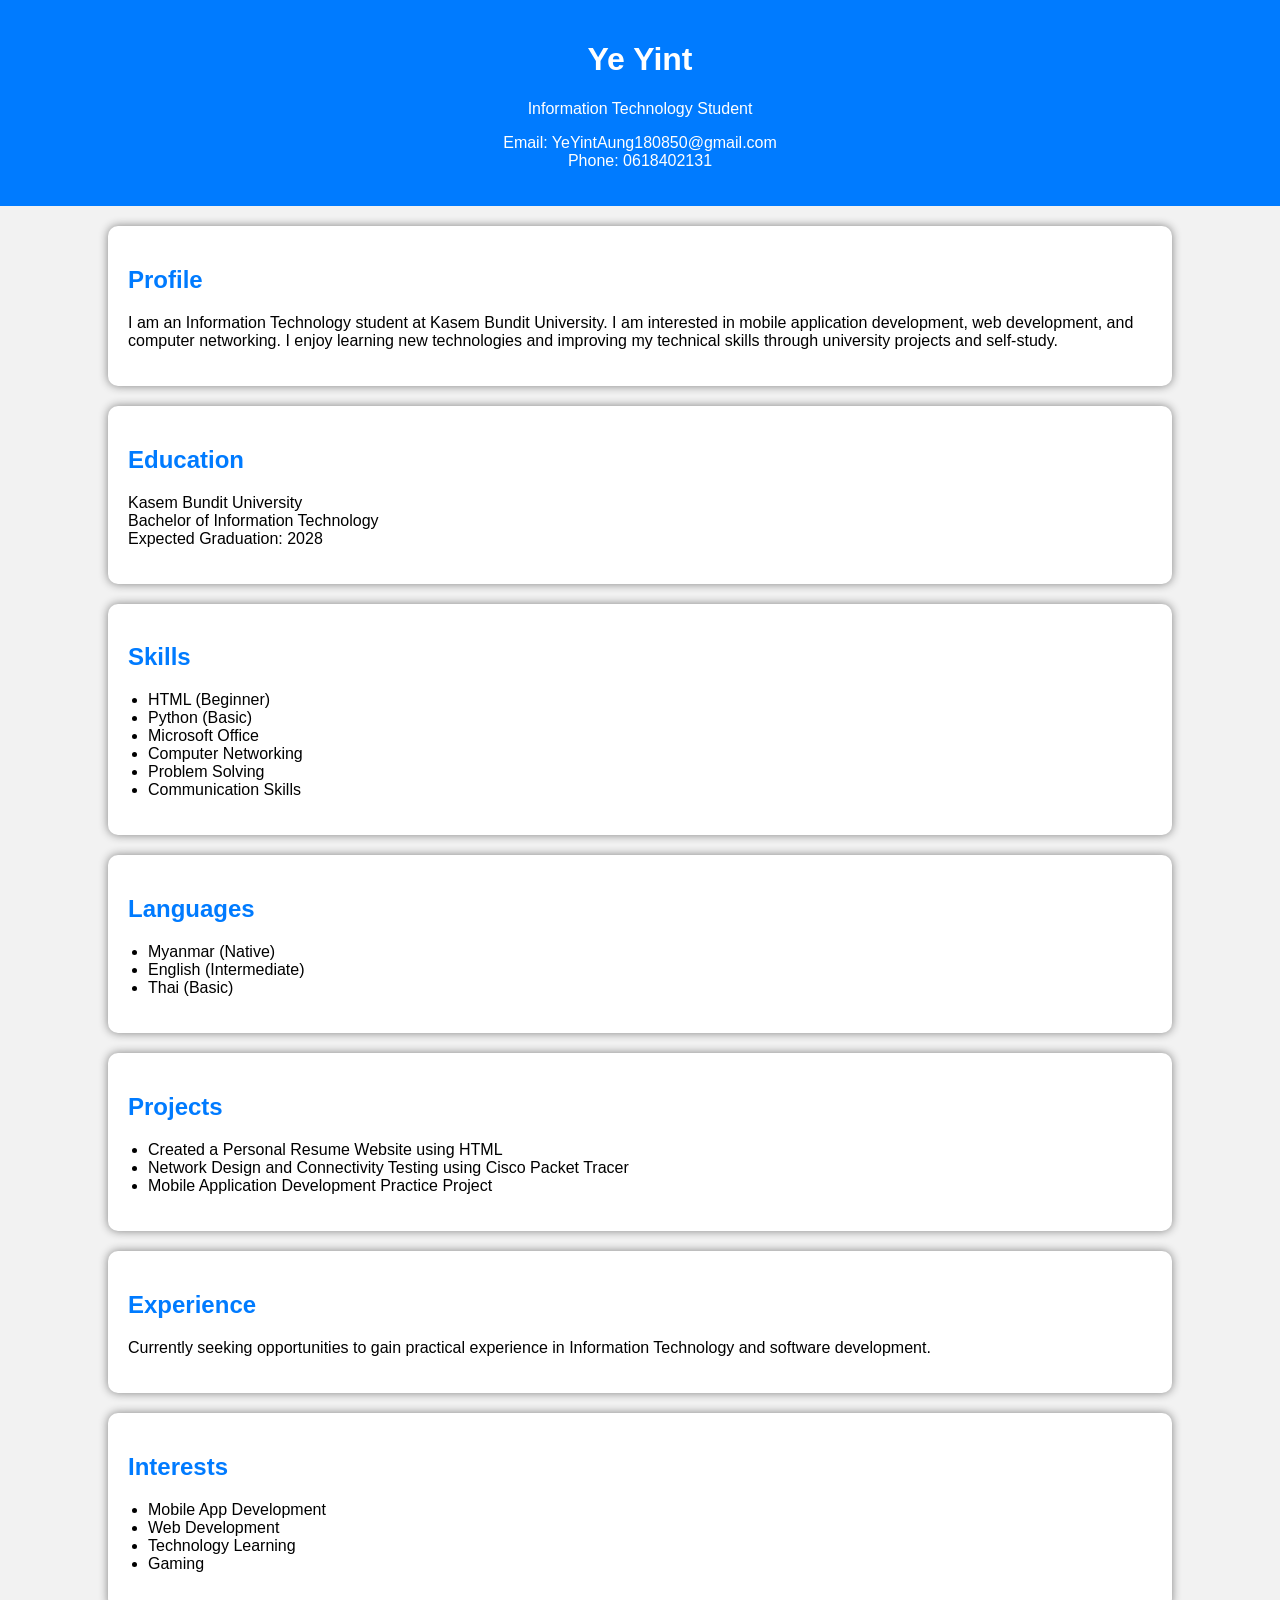
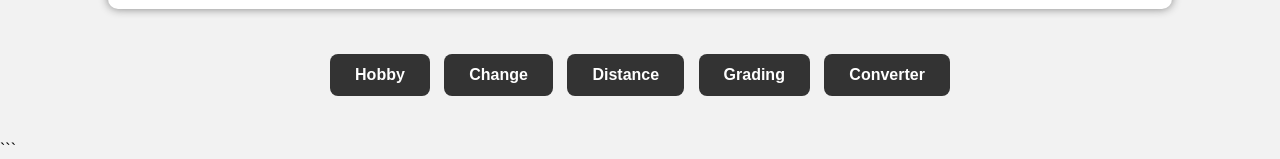
<file: Index.html>
<!DOCTYPE html>
<html lang="en">
<head>
<meta charset="UTF-8">
<meta name="viewport" content="width=device-width, initial-scale=1.0">
<title>Ye Yint - Resume</title>

<link rel="stylesheet" href="style.css">

</head>

<body>

<div class="header">
    <h1>Ye Yint</h1>
    <p>Information Technology Student</p>
    <p>
        Email: YeYintAung180850@gmail.com<br>
        Phone: 0618402131
    </p>
</div>

<div class="section">
    <h2>Profile</h2>
    <p>
        I am an Information Technology student at Kasem Bundit University.
        I am interested in mobile application development, web development,
        and computer networking. I enjoy learning new technologies and improving
        my technical skills through university projects and self-study.
    </p>
</div>

<div class="section">
    <h2>Education</h2>
    <p>
        Kasem Bundit University<br>
        Bachelor of Information Technology<br>
        Expected Graduation: 2028
    </p>
</div>

<div class="section">
    <h2>Skills</h2>
    <ul>
        <li>HTML (Beginner)</li>
        <li>Python (Basic)</li>
        <li>Microsoft Office</li>
        <li>Computer Networking</li>
        <li>Problem Solving</li>
        <li>Communication Skills</li>
    </ul>
</div>

<div class="section">
    <h2>Languages</h2>
    <ul>
        <li>Myanmar (Native)</li>
        <li>English (Intermediate)</li>
        <li>Thai (Basic)</li>
    </ul>
</div>

<div class="section">
    <h2>Projects</h2>
    <ul>
        <li>Created a Personal Resume Website using HTML</li>
        <li>Network Design and Connectivity Testing using Cisco Packet Tracer</li>
        <li>Mobile Application Development Practice Project</li>
    </ul>
</div>

<div class="section">
    <h2>Experience</h2>
    <p>
        Currently seeking opportunities to gain practical experience in
        Information Technology and software development.
    </p>
</div>

<div class="section">
    <h2>Interests</h2>
    <ul>
        <li>Mobile App Development</li>
        <li>Web Development</li>
        <li>Technology Learning</li>
        <li>Gaming</li>
    </ul>
</div>

<!-- Assignment Buttons -->
<div class="page-buttons">
    <a href="hobby.html">Hobby</a>
    <a href="change.html">Change</a>
    <a href="distance.html">Distance</a>
    <a href="grading.html">Grading</a>
    <a href="converter.html">Converter</a>
</div>

</body>
</html>
```
</file>
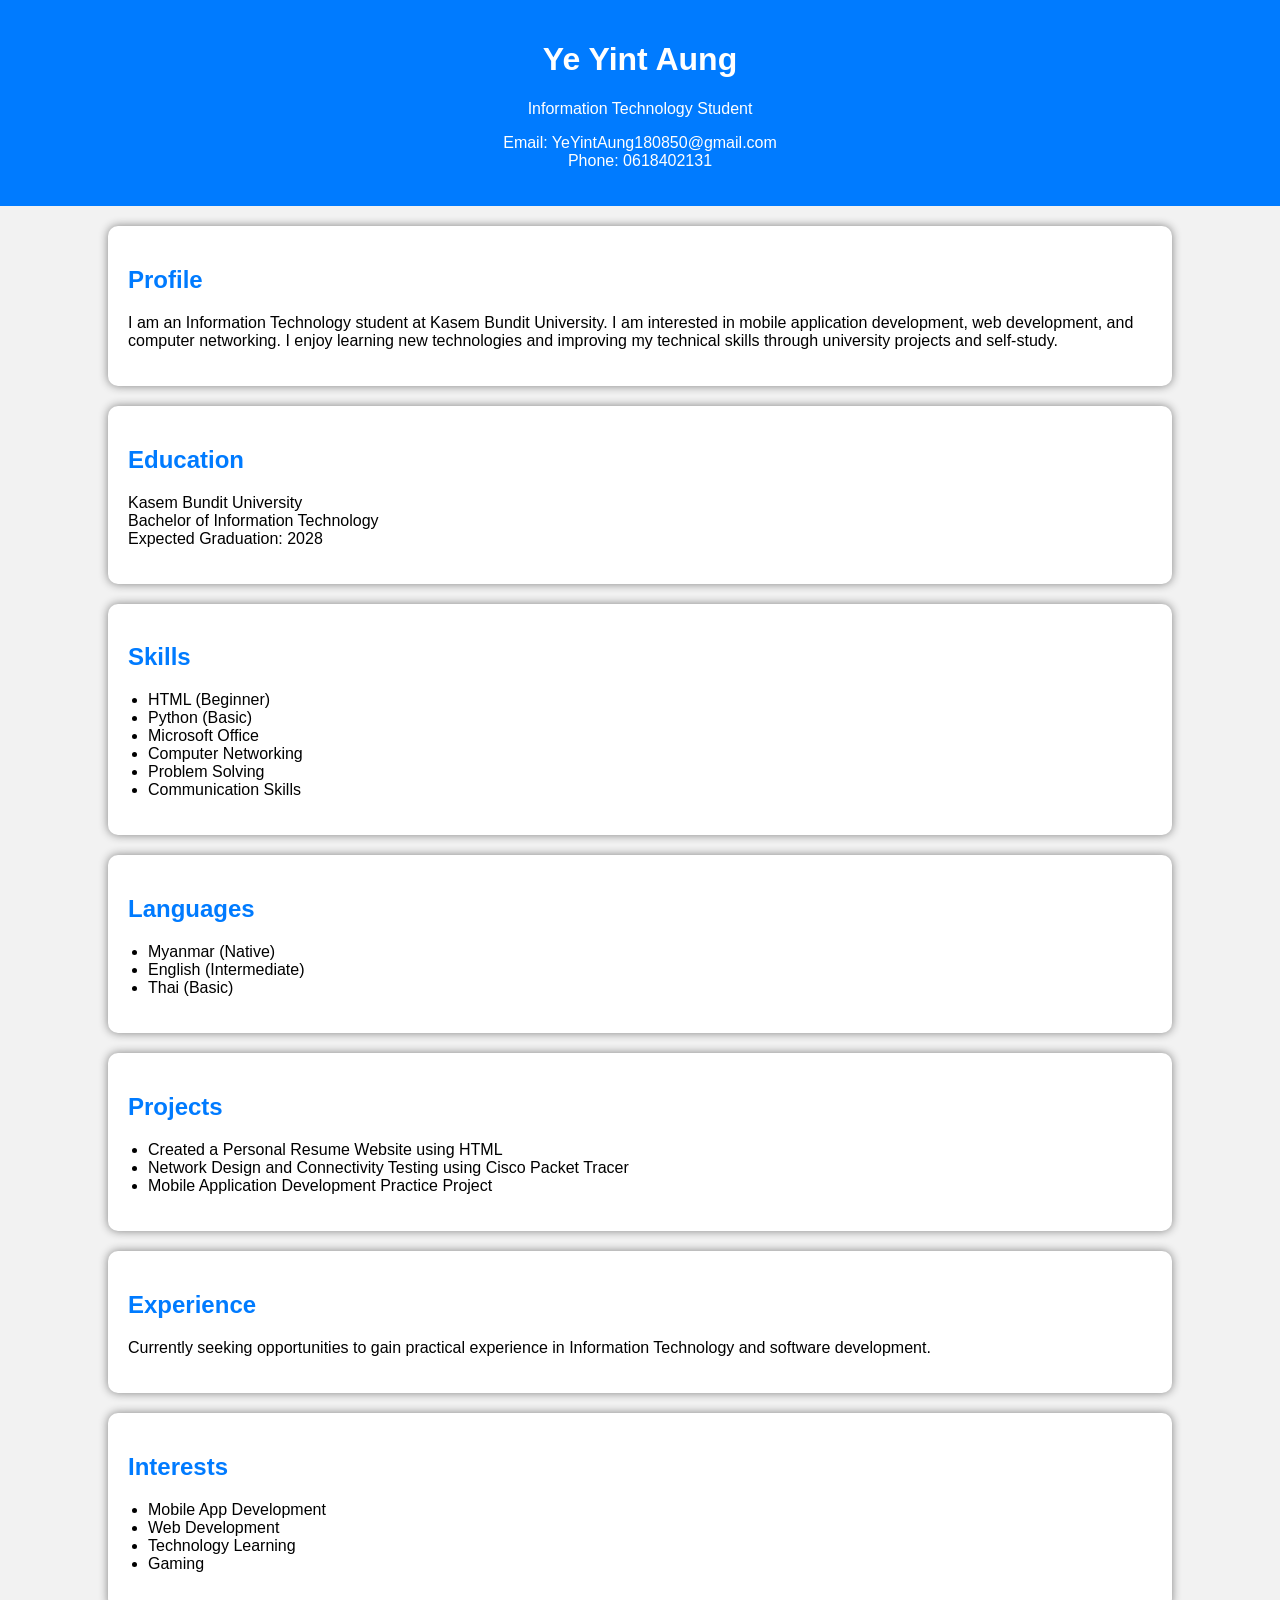
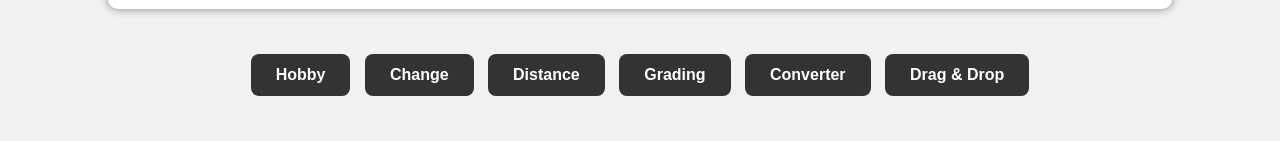
<file: index.html>
<!DOCTYPE html>
<html lang="en">

<head>
<meta charset="UTF-8">
<meta name="viewport" content="width=device-width, initial-scale=1.0">

<title>Ye Yint Aung - Resume</title>

<link rel="stylesheet" href="style.css">

<!-- PWA -->
<link rel="manifest" href="manifest.json">
<meta name="theme-color" content="#087ff5">

</head>

<body>

<div class="header">
    <h1>Ye Yint Aung</h1>
    <p>Information Technology Student</p>
    <p>
        Email: YeYintAung180850@gmail.com<br>
        Phone: 0618402131
    </p>
</div>


<div class="section">
    <h2>Profile</h2>
    <p>
        I am an Information Technology student at Kasem Bundit University.
        I am interested in mobile application development, web development,
        and computer networking. I enjoy learning new technologies and improving
        my technical skills through university projects and self-study.
    </p>
</div>


<div class="section">
    <h2>Education</h2>
    <p>
        Kasem Bundit University<br>
        Bachelor of Information Technology<br>
        Expected Graduation: 2028
    </p>
</div>


<div class="section">
    <h2>Skills</h2>
    <ul>
        <li>HTML (Beginner)</li>
        <li>Python (Basic)</li>
        <li>Microsoft Office</li>
        <li>Computer Networking</li>
        <li>Problem Solving</li>
        <li>Communication Skills</li>
    </ul>
</div>


<div class="section">
    <h2>Languages</h2>
    <ul>
        <li>Myanmar (Native)</li>
        <li>English (Intermediate)</li>
        <li>Thai (Basic)</li>
    </ul>
</div>


<div class="section">
    <h2>Projects</h2>
    <ul>
        <li>Created a Personal Resume Website using HTML</li>
        <li>Network Design and Connectivity Testing using Cisco Packet Tracer</li>
        <li>Mobile Application Development Practice Project</li>
    </ul>
</div>


<div class="section">
    <h2>Experience</h2>
    <p>
        Currently seeking opportunities to gain practical experience in
        Information Technology and software development.
    </p>
</div>


<div class="section">
    <h2>Interests</h2>
    <ul>
        <li>Mobile App Development</li>
        <li>Web Development</li>
        <li>Technology Learning</li>
        <li>Gaming</li>
    </ul>
</div>


<!-- Assignment Buttons -->

<div class="page-buttons">

    <a href="hobby.html">Hobby</a>

    <a href="change.html">Change</a>

    <a href="distance.html">Distance</a>

    <a href="grading.html">Grading</a>

    <a href="converter.html">Converter</a>

    <a href="dragdrop.html">Drag & Drop</a>

</div>


<!-- Service Worker -->

<script>

if ("serviceWorker" in navigator) {

    window.addEventListener("load", function() {

        navigator.serviceWorker.register("./service-worker.js")

        .then(function() {

            console.log("Service Worker registered successfully.");

        })

        .catch(function(error) {

            console.log(
                "Service Worker registration failed:",
                error
            );

        });

    });

}

</script>


</body>

</html>
</file>
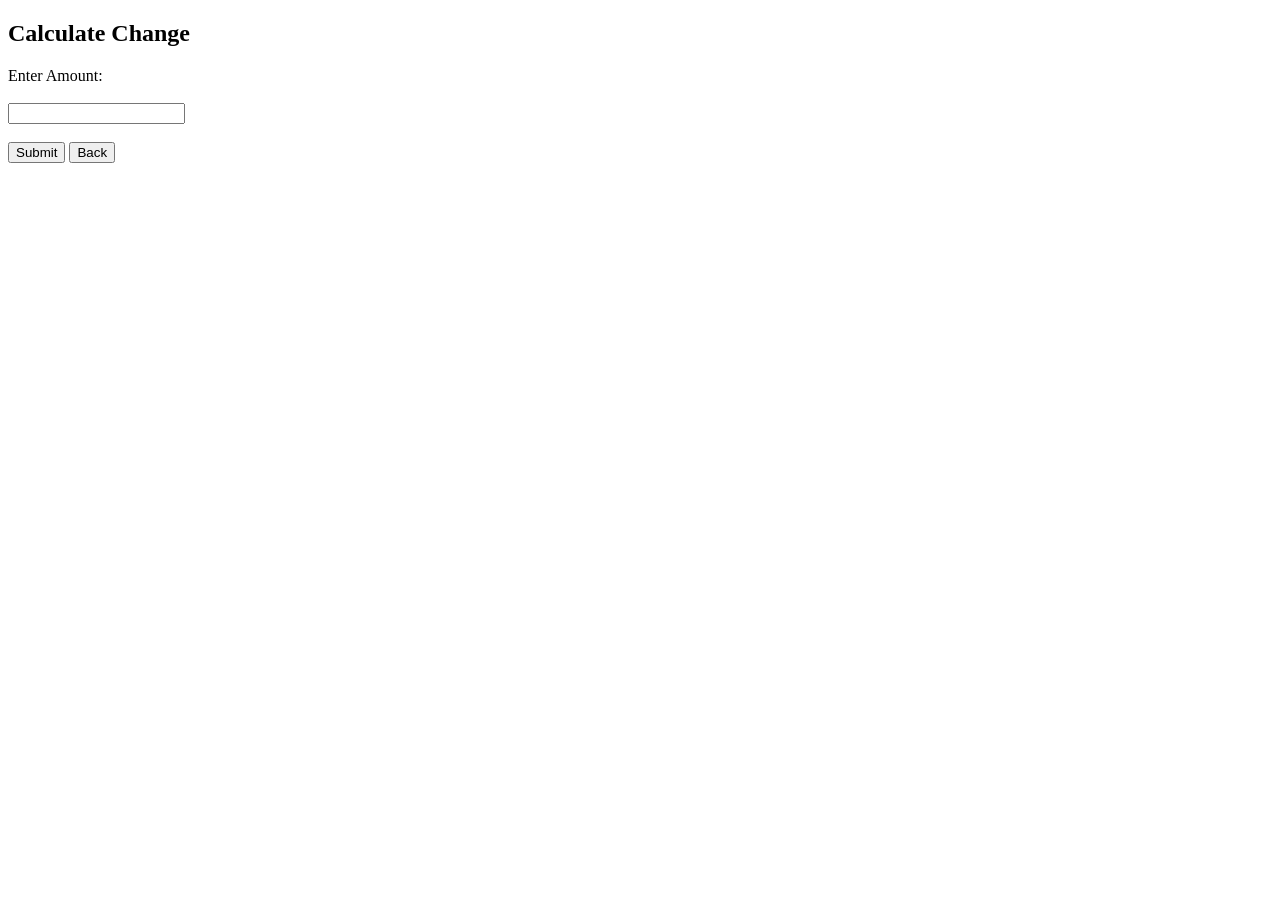
<file: Change.html>
<!DOCTYPE html>
<html>
<head>
    <title>Calculate Change</title>

    <script>

        function calculateChange()
        {
            var change = document.getElementById("change").value;

            // Validation
            if(change == "" || isNaN(change))
            {
                alert("Please enter an amount.");
                document.getElementById("change").focus();
                return;
            }

            change = parseInt(change);

            if(change < 0)
            {
                alert("Amount cannot be negative.");
                document.getElementById("change").focus();
                return;
            }

            var n1000 = 0;
            var n500 = 0;
            var n100 = 0;
            var n50 = 0;
            var n20 = 0;
            var n10 = 0;
            var n5 = 0;
            var n2 = 0;
            var n1 = 0;

            while(change > 0)
            {
                if(change >= 1000)
                {
                    n1000++;
                    change -= 1000;
                }
                else if(change >= 500)
                {
                    n500++;
                    change -= 500;
                }
                else if(change >= 100)
                {
                    n100++;
                    change -= 100;
                }
                else if(change >= 50)
                {
                    n50++;
                    change -= 50;
                }
                else if(change >= 20)
                {
                    n20++;
                    change -= 20;
                }
                else if(change >= 10)
                {
                    n10++;
                    change -= 10;
                }
                else if(change >= 5)
                {
                    n5++;
                    change -= 5;
                }
                else if(change >= 2)
                {
                    n2++;
                    change -= 2;
                }
                else
                {
                    n1++;
                    change -= 1;
                }
            }

            document.getElementById("result").innerHTML =
                n1000 + " of $1000 note<br>" +
                n500 + " of $500 note<br>" +
                n100 + " of $100 note<br>" +
                n50 + " of $50 note<br>" +
                n20 + " of $20 note<br>" +
                n10 + " of $10 coin<br>" +
                n5 + " of $5 coin<br>" +
                n2 + " of $2 coin<br>" +
                n1 + " of $1 coin";
        }

        function goBack()
        {
            history.back();
        }

    </script>

</head>

<body>

<h2>Calculate Change</h2>

<label>Enter Amount:</label>

<br><br>

<input type="number" id="change">

<br><br>

<button onclick="calculateChange()">Submit</button>

<button onclick="goBack()">Back</button>

<br><br>

<p id="result"></p>

</body>
</html>
</file>
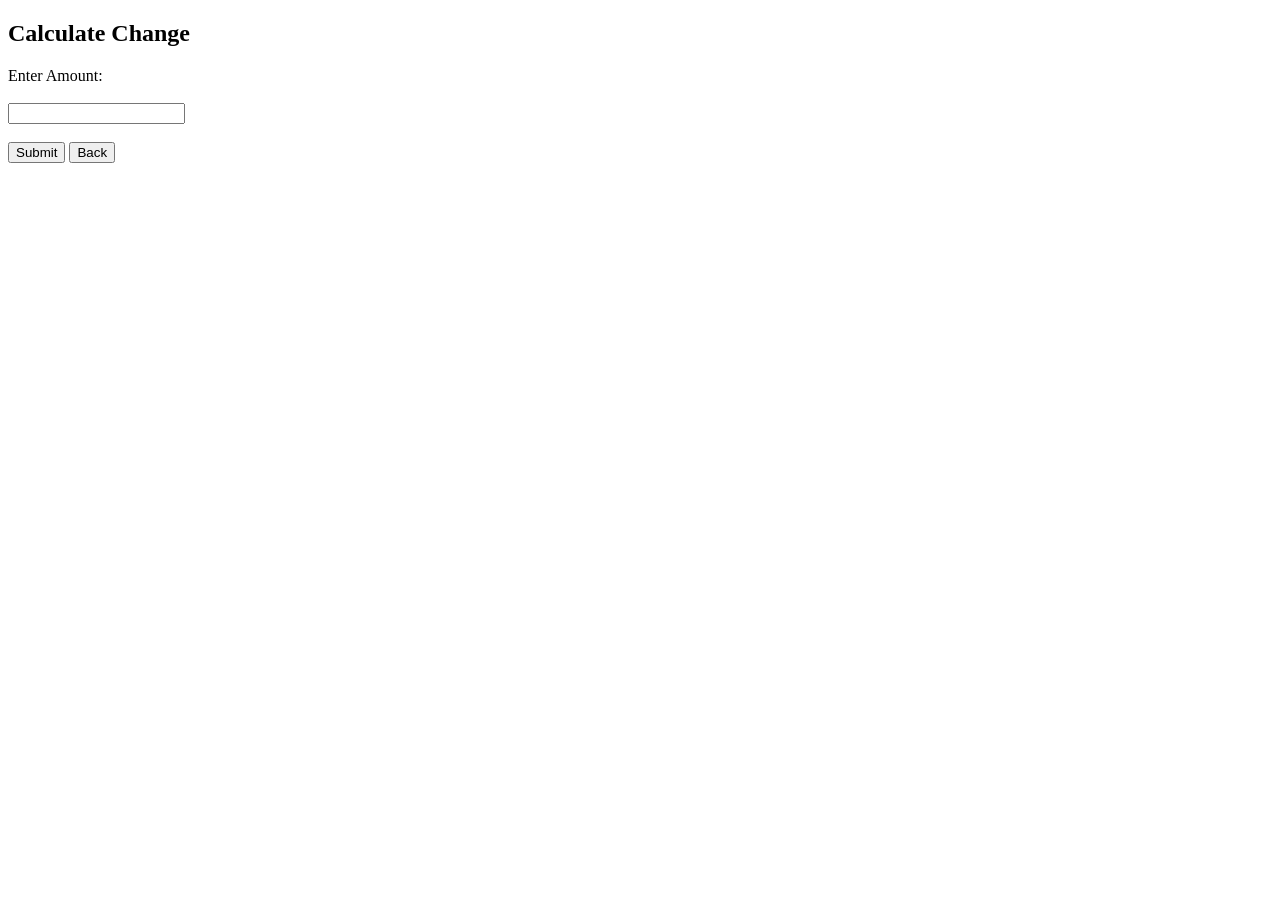
<file: change.html>
<!DOCTYPE html>
<html>
<head>
    <title>Calculate Change</title>

    <script>

        function calculateChange()
        {
            var change = document.getElementById("change").value;

            // Validation
            if(change == "" || isNaN(change))
            {
                alert("Please enter an amount.");
                document.getElementById("change").focus();
                return;
            }

            change = parseInt(change);

            if(change < 0)
            {
                alert("Amount cannot be negative.");
                document.getElementById("change").focus();
                return;
            }

            var n1000 = 0;
            var n500 = 0;
            var n100 = 0;
            var n50 = 0;
            var n20 = 0;
            var n10 = 0;
            var n5 = 0;
            var n2 = 0;
            var n1 = 0;

            while(change > 0)
            {
                if(change >= 1000)
                {
                    n1000++;
                    change -= 1000;
                }
                else if(change >= 500)
                {
                    n500++;
                    change -= 500;
                }
                else if(change >= 100)
                {
                    n100++;
                    change -= 100;
                }
                else if(change >= 50)
                {
                    n50++;
                    change -= 50;
                }
                else if(change >= 20)
                {
                    n20++;
                    change -= 20;
                }
                else if(change >= 10)
                {
                    n10++;
                    change -= 10;
                }
                else if(change >= 5)
                {
                    n5++;
                    change -= 5;
                }
                else if(change >= 2)
                {
                    n2++;
                    change -= 2;
                }
                else
                {
                    n1++;
                    change -= 1;
                }
            }

            document.getElementById("result").innerHTML =
                n1000 + " of $1000 note<br>" +
                n500 + " of $500 note<br>" +
                n100 + " of $100 note<br>" +
                n50 + " of $50 note<br>" +
                n20 + " of $20 note<br>" +
                n10 + " of $10 coin<br>" +
                n5 + " of $5 coin<br>" +
                n2 + " of $2 coin<br>" +
                n1 + " of $1 coin";
        }

        function goBack()
        {
            history.back();
        }

    </script>

</head>

<body>

<h2>Calculate Change</h2>

<label>Enter Amount:</label>

<br><br>

<input type="number" id="change">

<br><br>

<button onclick="calculateChange()">Submit</button>

<button onclick="goBack()">Back</button>

<br><br>

<p id="result"></p>

</body>
</html>
</file>
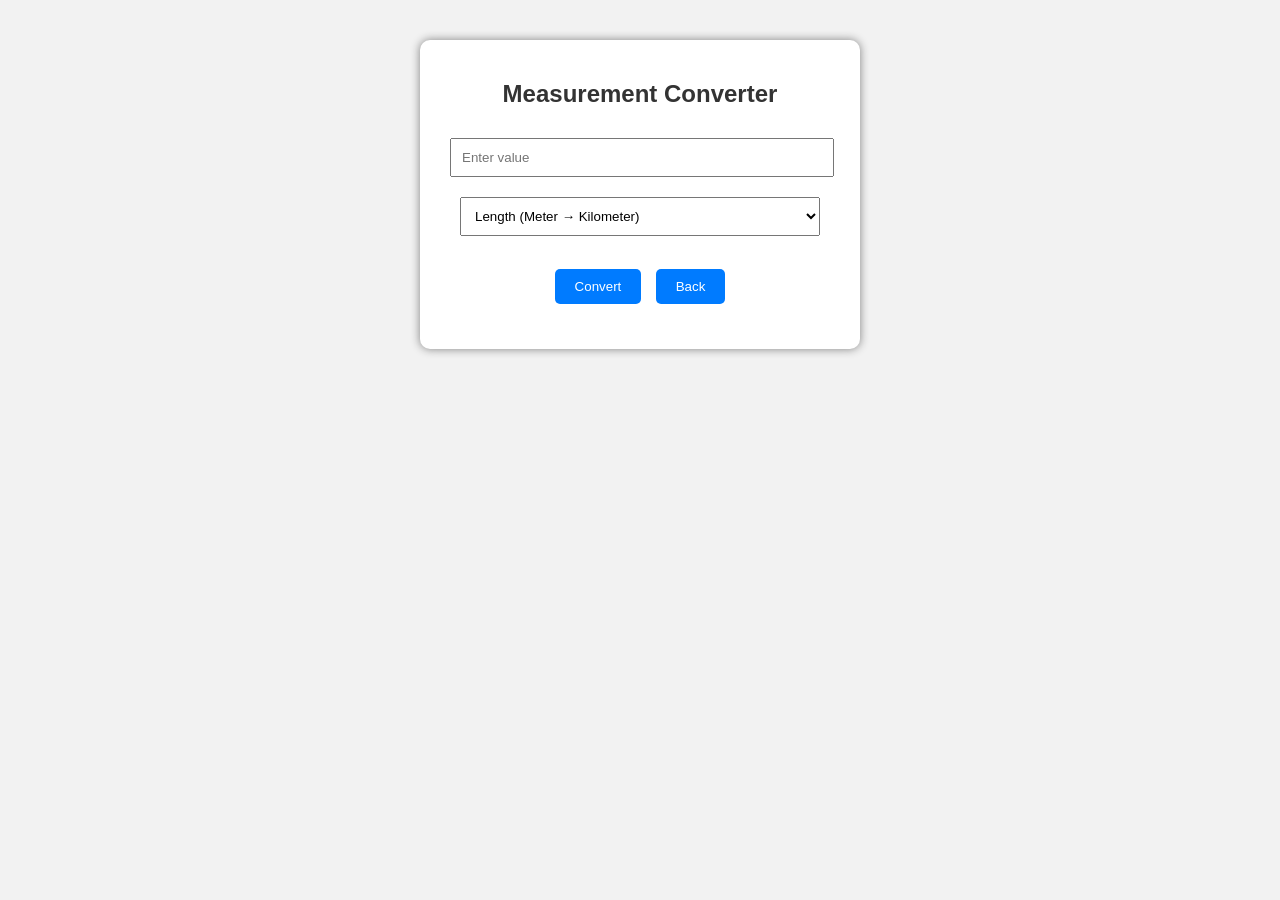
<file: Converter.html>
<!DOCTYPE html>
<html>
<head>
    <title>Measurement Converter</title>

    <style>
        body{
            font-family: Arial, sans-serif;
            background:#f2f2f2;
            text-align:center;
            margin-top:40px;
        }

        .box{
            width:400px;
            margin:auto;
            background:white;
            padding:20px;
            border-radius:10px;
            box-shadow:0 0 10px gray;
        }

        input, select{
            width:90%;
            padding:10px;
            margin:10px;
        }

        button{
            padding:10px 20px;
            background:#007BFF;
            color:white;
            border:none;
            border-radius:5px;
            cursor:pointer;
            margin:5px;
        }

        button:hover{
            background:#0056b3;
        }

        h2{
            color:#333;
        }

        #result{
            margin-top:20px;
            font-size:20px;
            color:green;
            font-weight:bold;
        }

    </style>
</head>

<body>

<div class="box">

<h2>Measurement Converter</h2>

<input type="number" id="value" placeholder="Enter value">

<select id="type">
    <option value="length">Length (Meter → Kilometer)</option>
    <option value="height">Height (Centimeter → Meter)</option>
    <option value="temperature">Temperature (Celsius → Fahrenheit)</option>
    <option value="area">Area (Square Meter → Square Kilometer)</option>
</select>

<br><br>

<button onclick="convert()">Convert</button>

<button onclick="goBack()">Back</button>

<p id="result"></p>

</div>

<script>

function convert()
{
    let value = parseFloat(document.getElementById("value").value);
    let type = document.getElementById("type").value;
    let answer = "";

    // Validation
    if(isNaN(value) || value < 0)
    {
        alert("Please enter a valid number.");
        document.getElementById("value").focus();
        return;
    }

    if(type=="length")
    {
        answer = value / 1000;
        document.getElementById("result").innerHTML =
        value + " meter = " + answer + " kilometer";
    }

    else if(type=="height")
    {
        answer = value / 100;
        document.getElementById("result").innerHTML =
        value + " cm = " + answer + " meter";
    }

    else if(type=="temperature")
    {
        answer = (value * 9/5) + 32;
        document.getElementById("result").innerHTML =
        value + " °C = " + answer.toFixed(2) + " °F";
    }

    else if(type=="area")
    {
        answer = value / 1000000;
        document.getElementById("result").innerHTML =
        value + " m² = " + answer + " km²";
    }
}

function goBack()
{
    history.back();
}

</script>

</body>
</html>
</file>
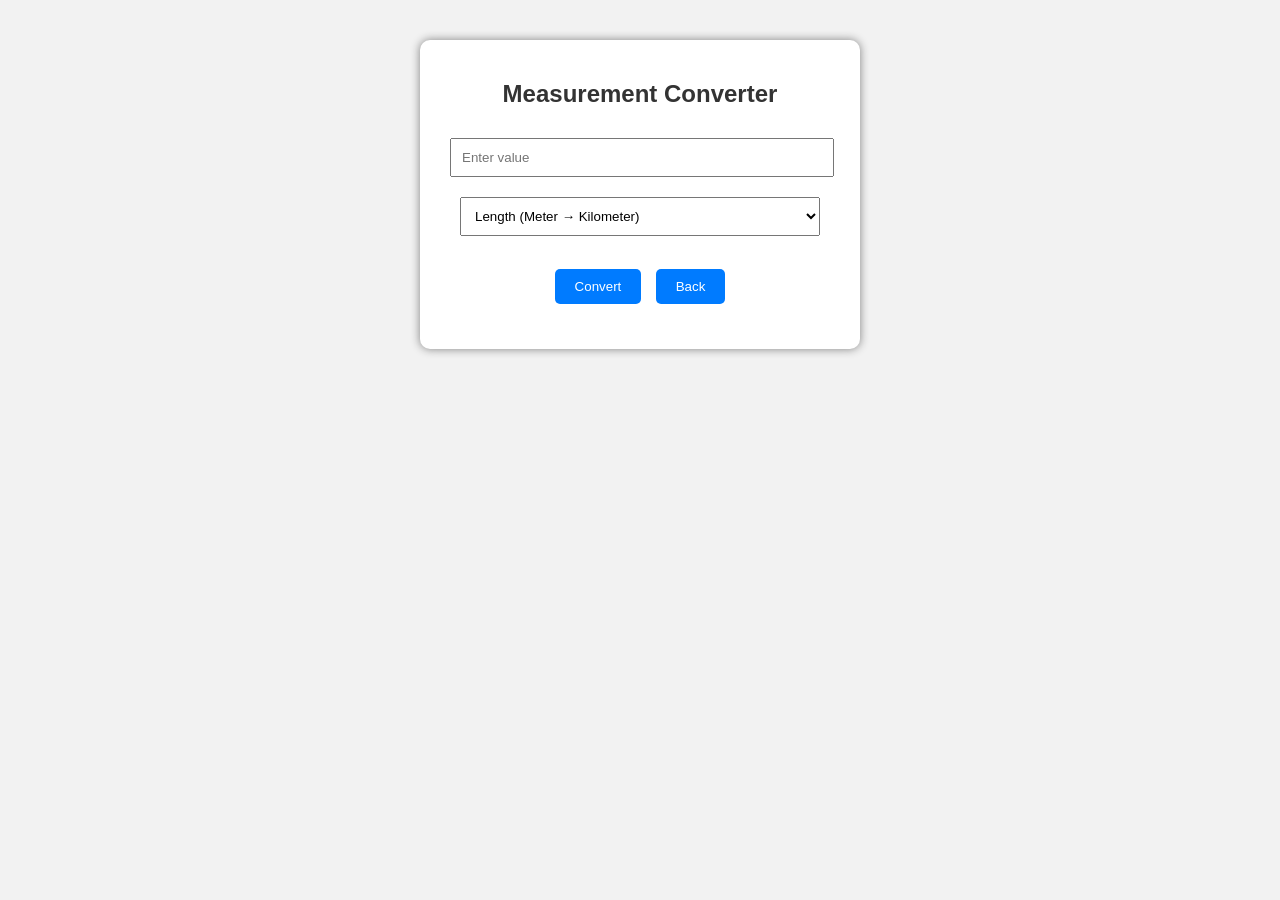
<file: converter.html>
<!DOCTYPE html>
<html>
<head>
    <title>Measurement Converter</title>

    <style>
        body{
            font-family: Arial, sans-serif;
            background:#f2f2f2;
            text-align:center;
            margin-top:40px;
        }

        .box{
            width:400px;
            margin:auto;
            background:white;
            padding:20px;
            border-radius:10px;
            box-shadow:0 0 10px gray;
        }

        input, select{
            width:90%;
            padding:10px;
            margin:10px;
        }

        button{
            padding:10px 20px;
            background:#007BFF;
            color:white;
            border:none;
            border-radius:5px;
            cursor:pointer;
            margin:5px;
        }

        button:hover{
            background:#0056b3;
        }

        h2{
            color:#333;
        }

        #result{
            margin-top:20px;
            font-size:20px;
            color:green;
            font-weight:bold;
        }

    </style>
</head>

<body>

<div class="box">

<h2>Measurement Converter</h2>

<input type="number" id="value" placeholder="Enter value">

<select id="type">
    <option value="length">Length (Meter → Kilometer)</option>
    <option value="height">Height (Centimeter → Meter)</option>
    <option value="temperature">Temperature (Celsius → Fahrenheit)</option>
    <option value="area">Area (Square Meter → Square Kilometer)</option>
</select>

<br><br>

<button onclick="convert()">Convert</button>

<button onclick="goBack()">Back</button>

<p id="result"></p>

</div>

<script>

function convert()
{
    let value = parseFloat(document.getElementById("value").value);
    let type = document.getElementById("type").value;
    let answer = "";

    // Validation
    if(isNaN(value) || value < 0)
    {
        alert("Please enter a valid number.");
        document.getElementById("value").focus();
        return;
    }

    if(type=="length")
    {
        answer = value / 1000;
        document.getElementById("result").innerHTML =
        value + " meter = " + answer + " kilometer";
    }

    else if(type=="height")
    {
        answer = value / 100;
        document.getElementById("result").innerHTML =
        value + " cm = " + answer + " meter";
    }

    else if(type=="temperature")
    {
        answer = (value * 9/5) + 32;
        document.getElementById("result").innerHTML =
        value + " °C = " + answer.toFixed(2) + " °F";
    }

    else if(type=="area")
    {
        answer = value / 1000000;
        document.getElementById("result").innerHTML =
        value + " m² = " + answer + " km²";
    }
}

function goBack()
{
    history.back();
}

</script>

</body>
</html>
</file>
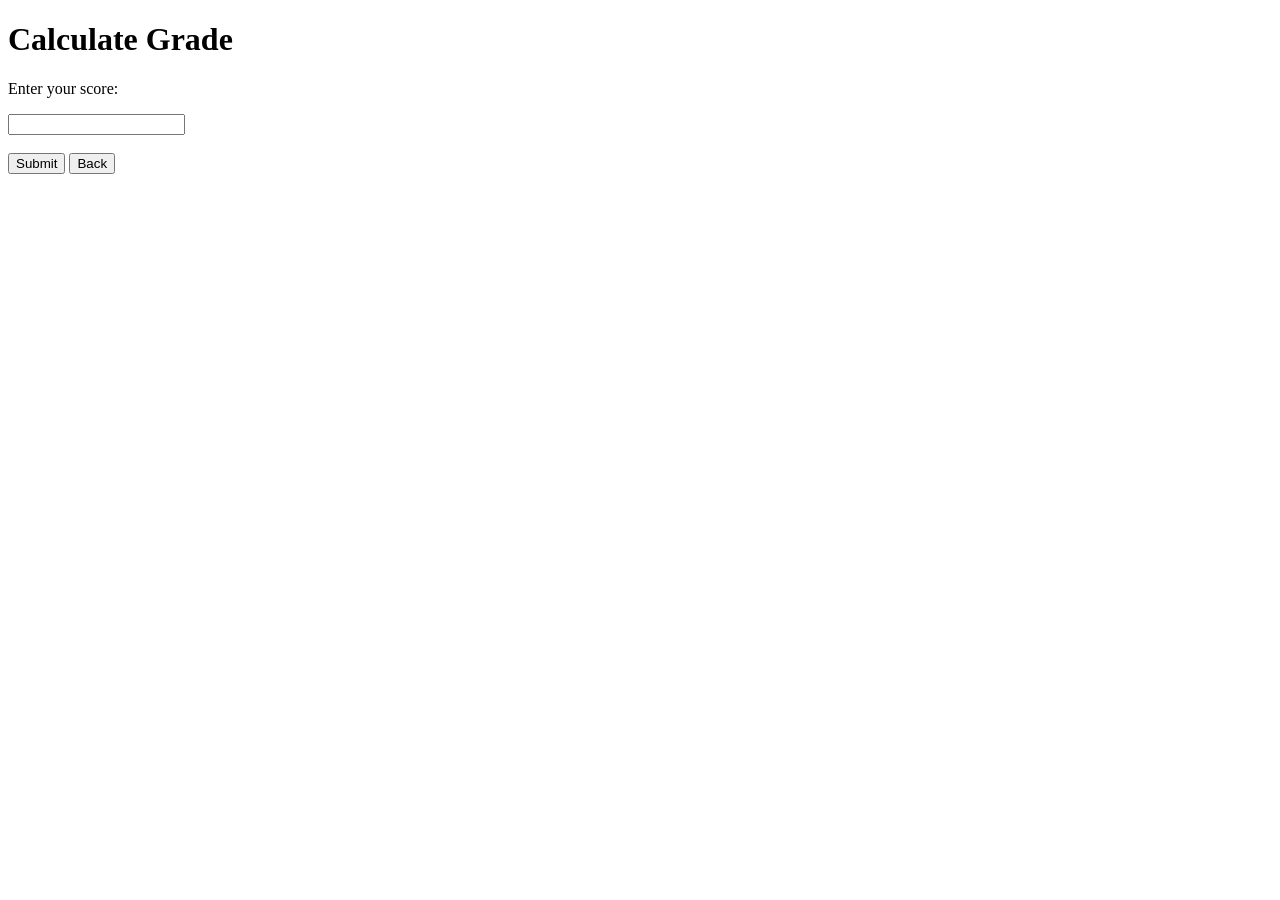
<file: Grading.html>
<!DOCTYPE html>
<html>
<head>
    <title>Calculate Grade</title>

    <script>

        function calculateGrade()
        {
            var score = document.getElementById("score").value;
            var grade = "";

            // Validation
            if(score == "" || isNaN(score))
            {
                alert("Please enter your score.");
                document.getElementById("score").focus();
                return;
            }

            score = parseInt(score);

            if(score < 0 || score > 100)
            {
                alert("Score must be between 0 and 100.");
                document.getElementById("score").focus();
                return;
            }

            if(score >= 80)
            {
                grade = "A";
            }
            else if(score >= 70)
            {
                grade = "B";
            }
            else if(score >= 60)
            {
                grade = "C";
            }
            else if(score >= 50)
            {
                grade = "D";
            }
            else
            {
                grade = "F";
            }

            document.getElementById("result").innerHTML =
            "You got Grade " + grade;
        }

        function goBack()
        {
            history.back();
        }

    </script>

</head>

<body>

<h1>Calculate Grade</h1>

<p>Enter your score:</p>

<input type="number" id="score">

<br><br>

<button onclick="calculateGrade()">Submit</button>

<button onclick="goBack()">Back</button>

<p id="result"></p>

</body>
</html>
</file>
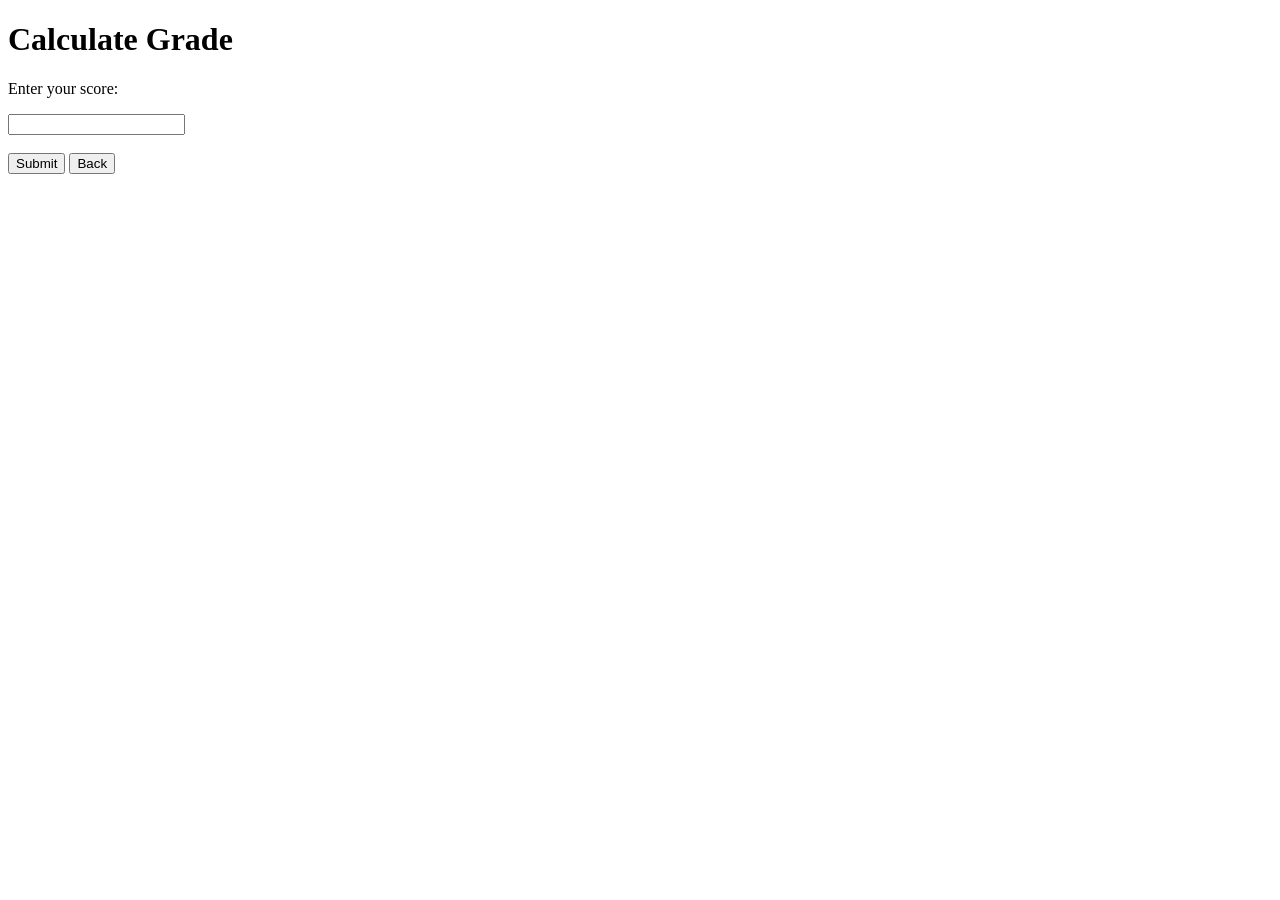
<file: grading.html>
<!DOCTYPE html>
<html>
<head>
    <title>Calculate Grade</title>

    <script>

        function calculateGrade()
        {
            var score = document.getElementById("score").value;
            var grade = "";

            // Validation
            if(score == "" || isNaN(score))
            {
                alert("Please enter your score.");
                document.getElementById("score").focus();
                return;
            }

            score = parseInt(score);

            if(score < 0 || score > 100)
            {
                alert("Score must be between 0 and 100.");
                document.getElementById("score").focus();
                return;
            }

            if(score >= 80)
            {
                grade = "A";
            }
            else if(score >= 70)
            {
                grade = "B";
            }
            else if(score >= 60)
            {
                grade = "C";
            }
            else if(score >= 50)
            {
                grade = "D";
            }
            else
            {
                grade = "F";
            }

            document.getElementById("result").innerHTML =
            "You got Grade " + grade;
        }

        function goBack()
        {
            history.back();
        }

    </script>

</head>

<body>

<h1>Calculate Grade</h1>

<p>Enter your score:</p>

<input type="number" id="score">

<br><br>

<button onclick="calculateGrade()">Submit</button>

<button onclick="goBack()">Back</button>

<p id="result"></p>

</body>
</html>
</file>
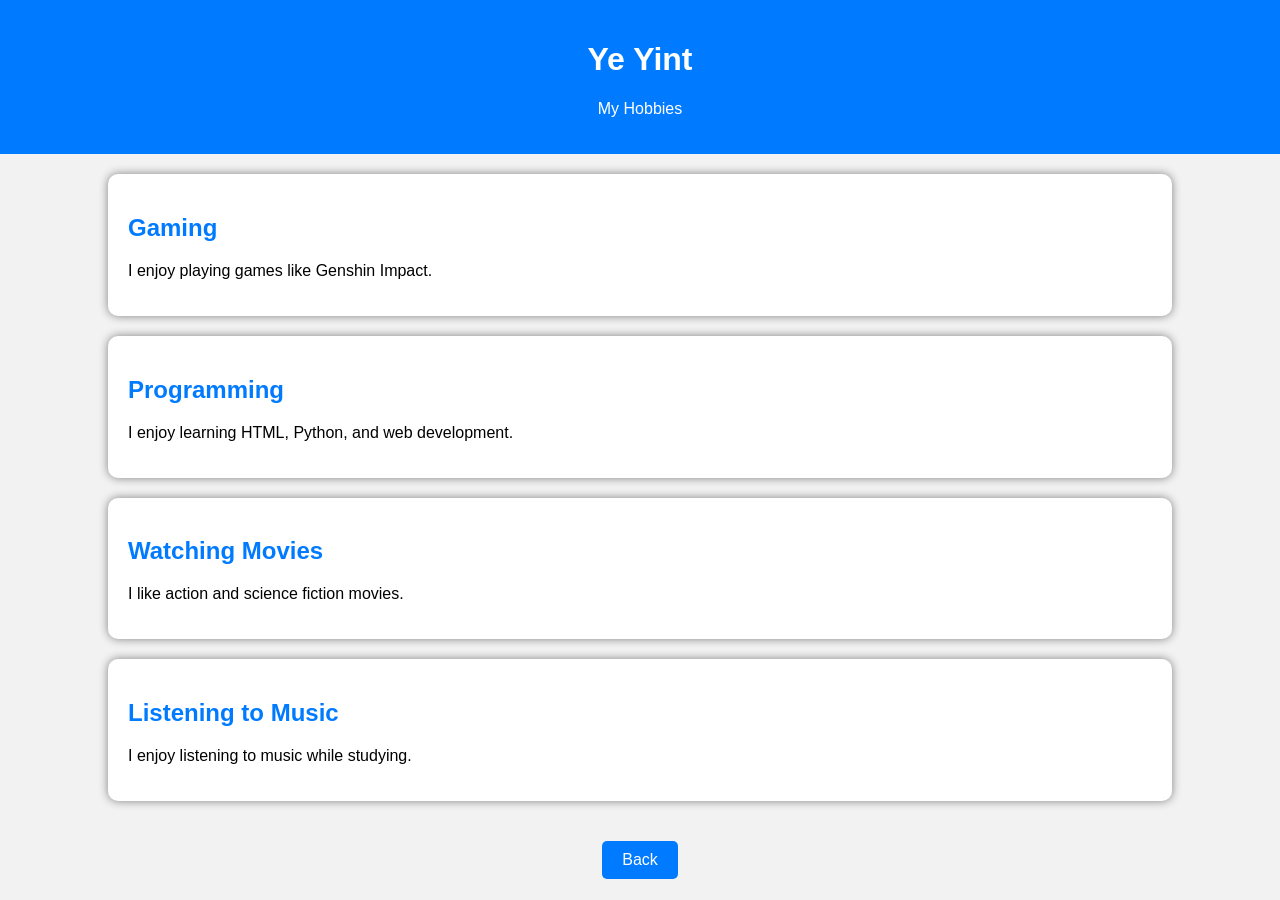
<file: Hobby.html>
<!DOCTYPE html>
<html lang="en">
<head>
<meta charset="UTF-8">
<meta name="viewport" content="width=device-width, initial-scale=1.0">
<title>My Hobby</title>

<link rel="stylesheet" href="style.css">

<script>

function goBack()
{
    history.back();
}

</script>

</head>

<body>

<div class="header">
    <h1>Ye Yint</h1>
    <p>My Hobbies</p>
</div>

<div class="section">
    <h2>Gaming</h2>
    <p>I enjoy playing games like Genshin Impact.</p>
</div>

<div class="section">
    <h2>Programming</h2>
    <p>I enjoy learning HTML, Python, and web development.</p>
</div>

<div class="section">
    <h2>Watching Movies</h2>
    <p>I like action and science fiction movies.</p>
</div>

<div class="section">
    <h2>Listening to Music</h2>
    <p>I enjoy listening to music while studying.</p>
</div>

<div style="text-align:center;">
    <button onclick="goBack()">Back</button>
</div>

</body>
</html>
</file>
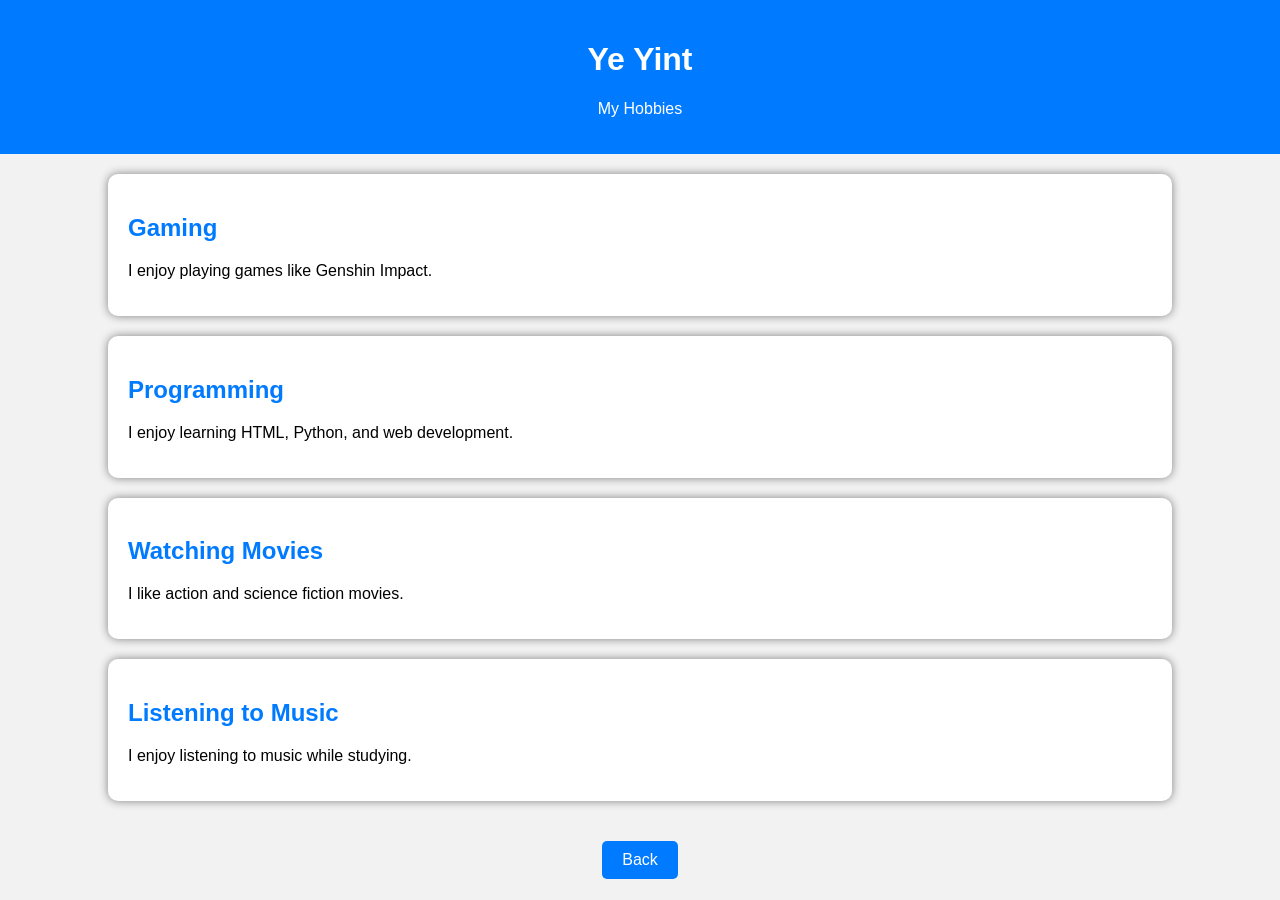
<file: hobby.html>
<!DOCTYPE html>
<html lang="en">
<head>
<meta charset="UTF-8">
<meta name="viewport" content="width=device-width, initial-scale=1.0">
<title>My Hobby</title>

<link rel="stylesheet" href="style.css">

<script>

function goBack()
{
    history.back();
}

</script>

</head>

<body>

<div class="header">
    <h1>Ye Yint</h1>
    <p>My Hobbies</p>
</div>

<div class="section">
    <h2>Gaming</h2>
    <p>I enjoy playing games like Genshin Impact.</p>
</div>

<div class="section">
    <h2>Programming</h2>
    <p>I enjoy learning HTML, Python, and web development.</p>
</div>

<div class="section">
    <h2>Watching Movies</h2>
    <p>I like action and science fiction movies.</p>
</div>

<div class="section">
    <h2>Listening to Music</h2>
    <p>I enjoy listening to music while studying.</p>
</div>

<div style="text-align:center;">
    <button onclick="goBack()">Back</button>
</div>

</body>
</html>
</file>
<file: style.css>
body{
    font-family: Arial, sans-serif;
    background:#f2f2f2;
    margin:0;
    padding:0;
}

.header{
    background:#007BFF;
    color:white;
    text-align:center;
    padding:20px;
}

.section{
    width:80%;
    margin:20px auto;
    background:white;
    padding:20px;
    border-radius:10px;
    box-shadow:0 0 10px gray;
}

h2{
    color:#007BFF;
}

ul{
    padding-left:20px;
}

button{
    background:#007BFF;
    color:white;
    padding:10px 20px;
    border:none;
    border-radius:5px;
    cursor:pointer;
    font-size:16px;
    margin:20px;
}

.page-buttons {
    text-align: center;
    margin: 40px auto;
    width: 100%;
}

.page-buttons a {
    display: inline-block;
    padding: 12px 25px;
    margin: 5px;
    background-color: #333;
    color: white;
    text-decoration: none;
    border-radius: 8px;
    font-weight: bold;
}

.page-buttons a:hover {
    background-color: #555;
}
</file>
